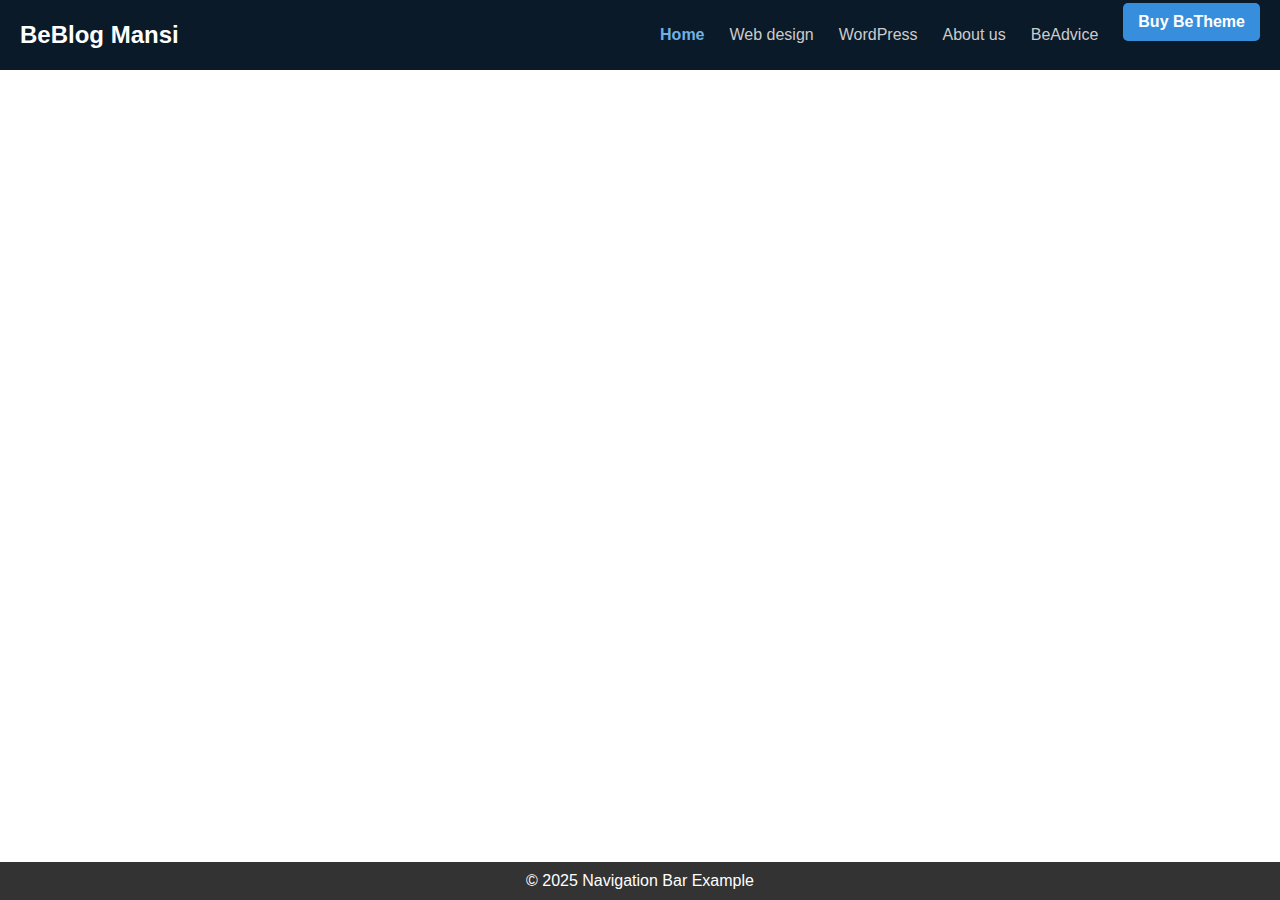
<file: Empower_her_course/Assignments/index.html>
<!DOCTYPE html>
<html lang="en">
<head>
    <meta charset="UTF-8">
    <meta name="viewport" content="width=device-width, initial-scale=1.0">
    <title>Simple Navigation Bar</title>
    
    <style>
        * {
            font-family: Arial, sans-serif;
            box-sizing: border-box;
            margin: 0;
            padding: 0;
        }

        #header, footer {
            margin-bottom: 0;
        }

        #header {
            background-color: #0b1a28;
            color: white;
            display: flex;
            justify-content: space-between;
            align-items: center;
            padding: 0 20px;
            height: 70px;
        }

        #header nav ul {
            list-style: none;
            display: flex;
        }

        #header nav ul li {
            margin-left: 25px; 
        }

        .logo {
            font-size: 24px;
            font-weight: bold;
        }

        .nav-link {
            text-decoration: none;
            color: #cccccc;
            font-size: 16px;
            padding: 23px 0;
            display: block;
        }

        .nav-link:hover {
            color: white;
        }

        #header nav ul li:first-child .nav-link {
            color: #6fb2e3;
            font-weight: bold;
        }

        .buy-theme {
            background-color: #378edc;
            color: white;
            padding: 10px 15px;
            border-radius: 5px;
            font-weight: bold;
            padding-top: 10px; 
            padding-bottom: 10px;
        }

        .buy-theme:hover {
            background-color: #2a6db0;
            color: white;
        }

        footer {
            background-color: #333;
            color: white;
            text-align: center;
            padding: 10px;
            position: fixed;
            bottom: 0;
            width: 100%;
        }
    </style>
</head>
<body>

    <header id="header">
        <div class="logo">BeBlog Mansi</div>
        <nav>
            <ul>
                <li class="nav-item"><a href="#" class="nav-link">Home</a></li>
                <li class="nav-item"><a href="#" class="nav-link">Web design</a></li>
                <li class="nav-item"><a href="#" class="nav-link">WordPress</a></li>
                <li class="nav-item"><a href="#" class="nav-link">About us</a></li>
                <li class="nav-item"><a href="#" class="nav-link">BeAdvice</a></li>
                <li class="nav-item"><a href="#" class="nav-link buy-theme">Buy BeTheme</a></li>
            </ul>
        </nav>
    </header>

    <!-- <main style="padding: 20px 20px 50px;">
        <h1>Content Area</h1>
        <p>This is where the main content of the page would go.</p>
    </main> -->

    <footer>
        <p>&copy; 2025 Navigation Bar Example</p>
    </footer>

</body>
</html>
</file>
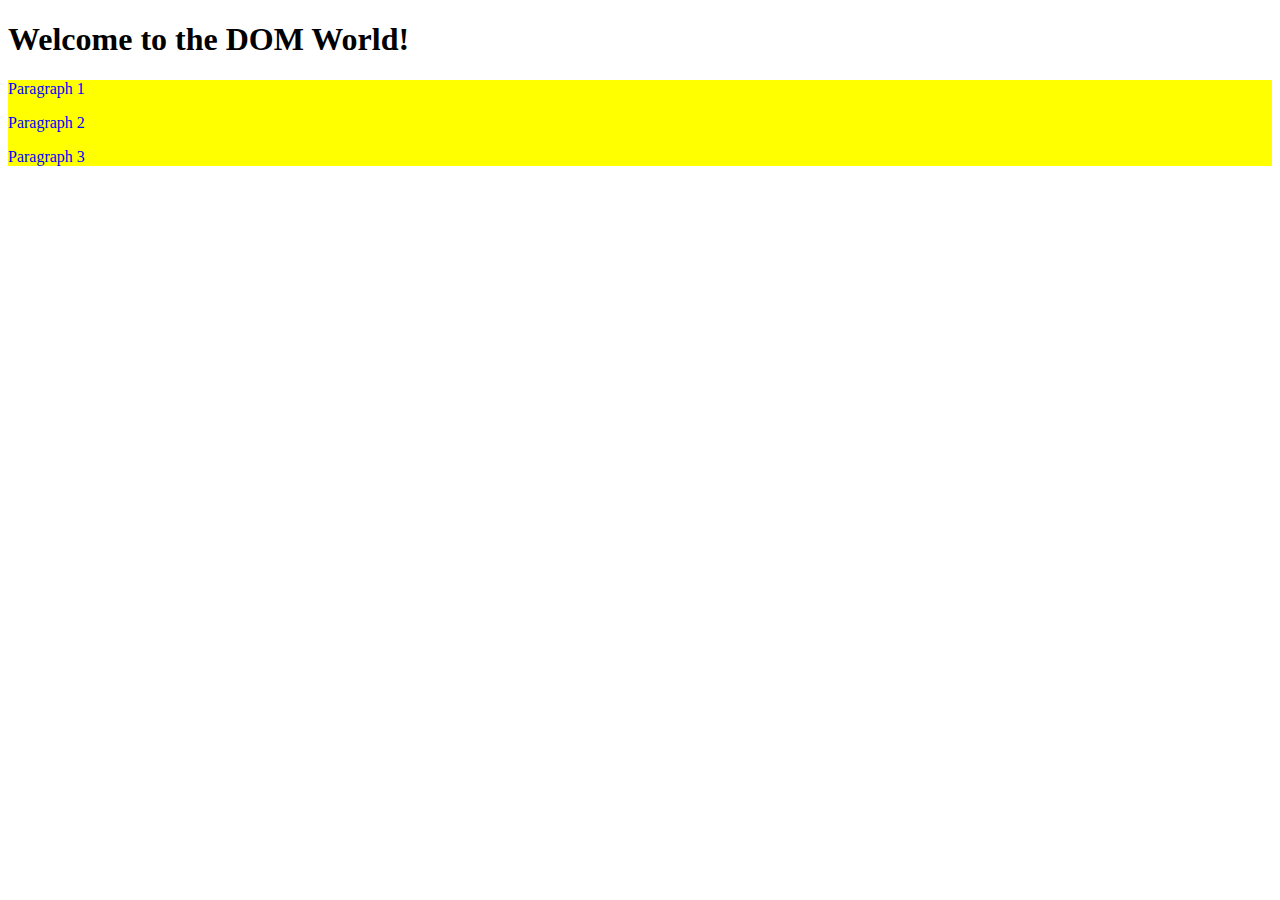
<file: Empower_her_course/Empower_her_course/Dom/Q11/index.html>
<!DOCTYPE html>
<html lang="en">
<head>
    <meta charset="UTF-8">
    <meta name="viewport" content="width=device-width, initial-scale=1.0">
    <title>DOM Navigation</title>
</head>
<body>
    <h1 id="main-title">Original Title</h1>

    <div class="container">
        <p>Paragraph 1</p>
        <p>Paragraph 2</p>
        <p>Paragraph 3</p>
    </div>

    <script src="main.js"></script>
</body>
</html>
</file>
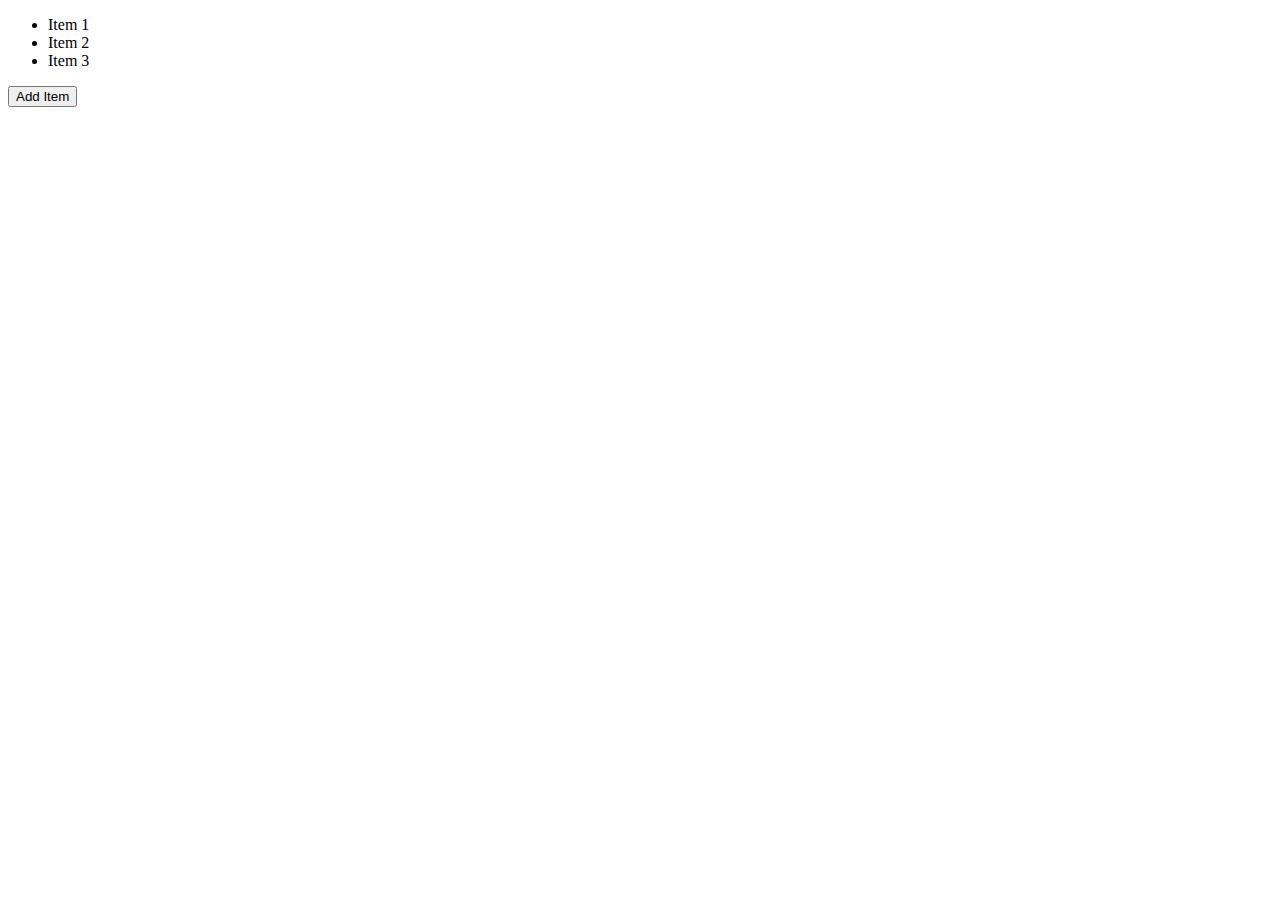
<file: Empower_her_course/Empower_her_course/Dom/Q12/index.html>
<!DOCTYPE html>
<html lang="en">
<head>
    <meta charset="UTF-8">
    <meta name="viewport" content="width=device-width, initial-scale=1.0">
    <title>Basic DOM Manipulation</title>
</head>
<body>
    <ul id="item-list">
        <li>Item 1</li>
        <li>Item 2</li>
        <li>Item 3</li>
    </ul>
    <button id="add-btn">Add Item</button>

    <script src="index.js"></script>
</body>
</html>
</file>
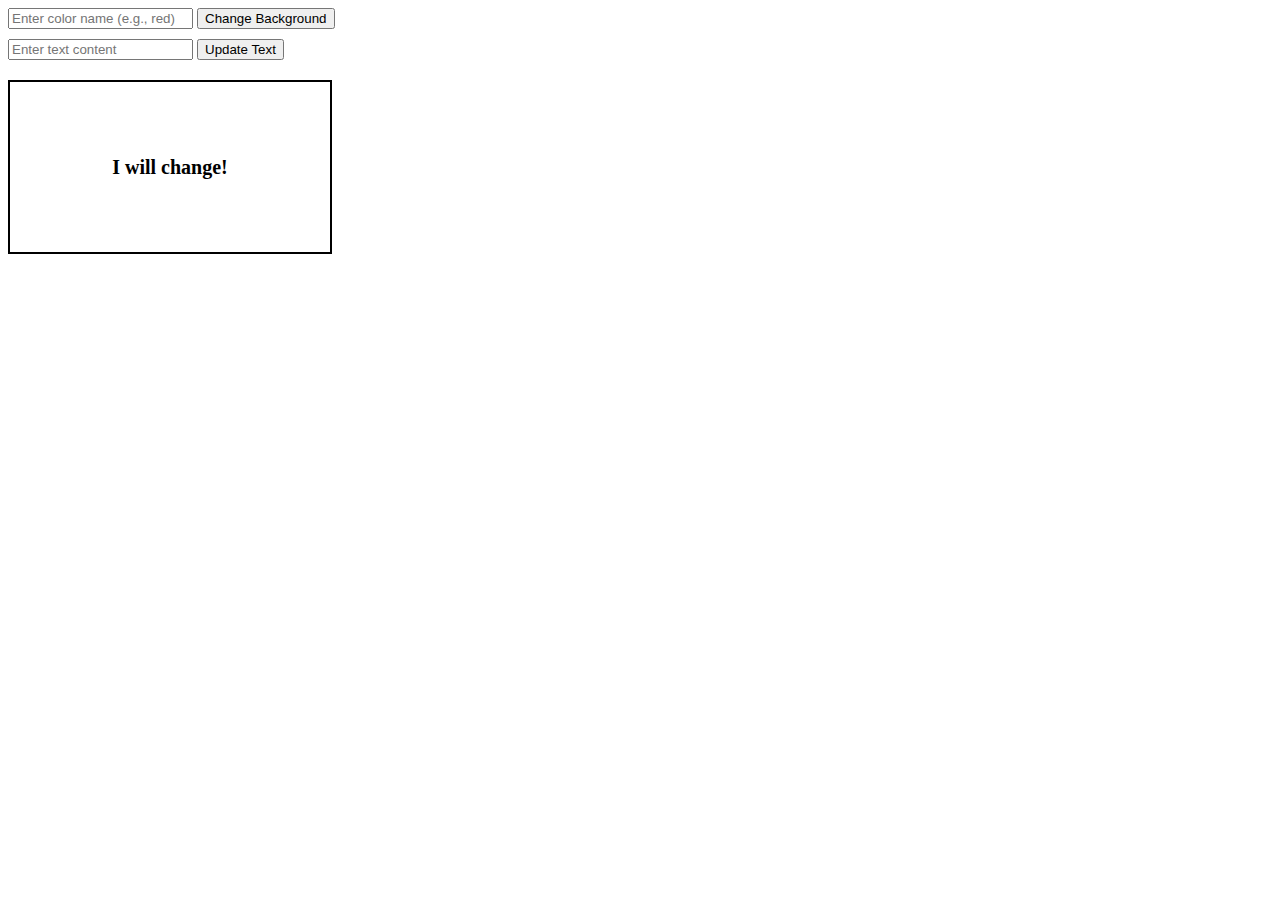
<file: Empower_her_course/Empower_her_course/Dom/Q13/index.html>
<!DOCTYPE html>
<html lang="en">
<head>
    <meta charset="UTF-8">
    <meta name="viewport" content="width=device-width, initial-scale=1.0">
    <title>Interactive DOM Manipulation</title>
    <style>
        /* Basic styling to make it look decent */
        #target-div {
            width: 300px;
            height: 150px;
            border: 2px solid black;
            display: flex;
            align-items: center;
            justify-content: center;
            margin-top: 20px;
            font-size: 20px;
            font-weight: bold;
            text-align: center;
            padding: 10px;
        }
        .controls {
            margin-bottom: 10px;
        }
    </style>
</head>
<body>

    <div class="controls">
        <input type="text" id="color-input" placeholder="Enter color name (e.g., red)">
        <button id="bg-btn">Change Background</button>
    </div>

    <div class="controls">
        <input type="text" id="text-input" placeholder="Enter text content">
        <button id="text-btn">Update Text</button>
    </div>

    <div id="target-div">I will change!</div>

    <script src="index.js"></script>
</body>
</html>
</file>
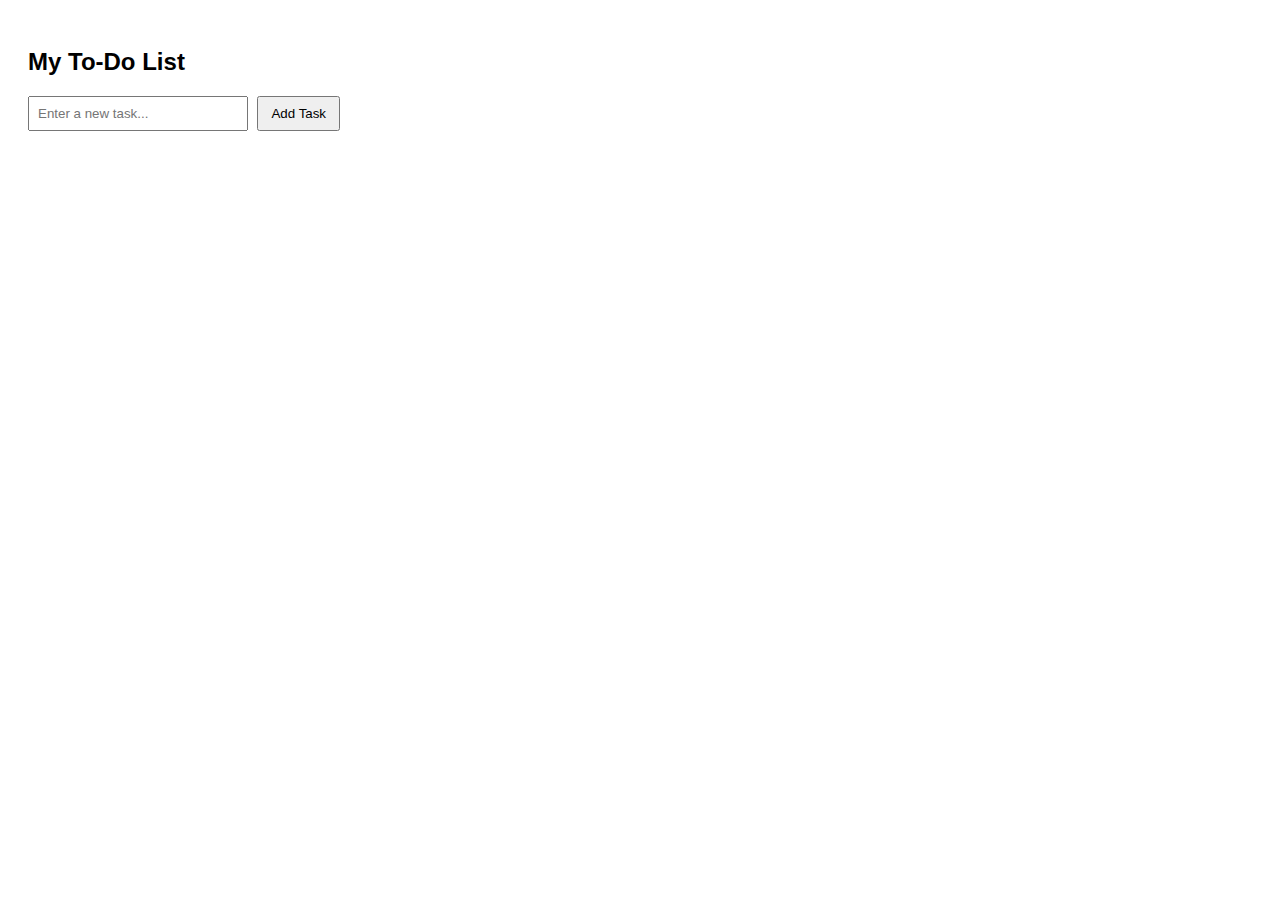
<file: Empower_her_course/Empower_her_course/Dom/Q15/index.html>
<!DOCTYPE html>
<html lang="en">
<head>
    <meta charset="UTF-8">
    <meta name="viewport" content="width=device-width, initial-scale=1.0">
    <title>Dynamic To-Do List</title>
    <style>
        body { font-family: sans-serif; padding: 20px; }
        input { padding: 8px; width: 200px; }
        button { padding: 8px 12px; cursor: pointer; margin-left: 5px; }
        
        ul { list-style-type: none; padding: 0; }
        
        li {
            background: #f4f4f4;
            margin: 5px 0;
            padding: 10px;
            display: flex;
            justify-content: space-between;
            align-items: center;
            border: 1px solid #ddd;
        }

        /* Class for completed task */
        .task-text.completed {
            text-decoration: line-through;
            color: gray;
        }

        .btn-group { display: flex; gap: 5px; }
        .del-btn { background-color: #ff4d4d; color: white; border: none; }
        .done-btn { background-color: #4caf50; color: white; border: none; }
    </style>
</head>
<body>

    <h2>My To-Do List</h2>
    
    <div>
        <input type="text" id="task-input" placeholder="Enter a new task...">
        <button id="add-btn">Add Task</button>
    </div>

    <ul id="task-list">
        </ul>

    <script src="index.js"></script>
</body>
</html>
</file>
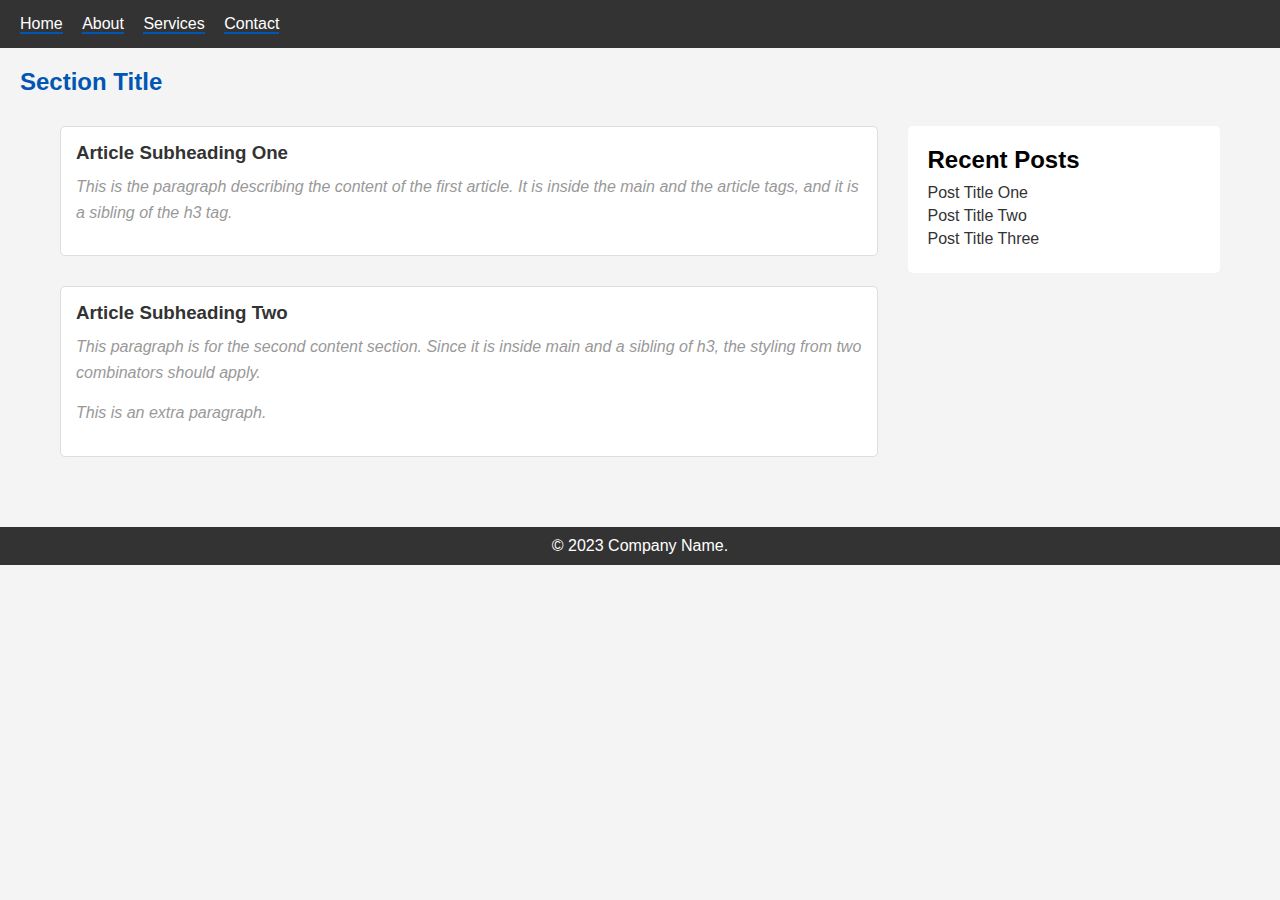
<file: Empower_her_course/Assignments/index2.html>
<!DOCTYPE html>
<html lang="en">
<head>
    <meta charset="UTF-8">
    <meta name="viewport" content="width=device-width, initial-scale=1.0">
    <title>CSS Combinator Challenge</title>
    
    <style>
        /* Base Reset */
        * {
            box-sizing: border-box;
            margin: 0;
            padding: 0;
            font-family: Arial, sans-serif;
        }

        /* Basic Layout Structure */
        body {
            background-color: #f4f4f4;
        }

        nav {
            background-color: #333;
            padding: 10px 20px;
        }

        /* 1. Descendant Combinator: Target all p inside main */
        main p {
            font-size: 16px;
            line-height: 1.6;
            color: #555555; /* <your_choice> */
            margin-bottom: 15px;
        }

        /* 2. Child Combinator: Style only direct li children inside ul in nav */
        nav > ul > li {
            display: inline;
            margin-right: 15px;
            border-bottom: 2px solid #0056b3; /* <your_choice> */
        }
        
        /* Styling for nav links */
        nav a {
            color: white;
            text-decoration: none;
            padding: 5px 0;
            display: inline-block;
        }

        /* 3. Adjacent Sibling Combinator: Target h2 immediately after nav */
        nav + h2 {
            color: #0056b3; /* <your_choice> */
            font-size: 24px;
            margin: 20px 20px 10px 20px;
        }

        /* 4. General Sibling Combinator: Style all p that are siblings of h3 inside articles */
        article h3 ~ p {
            font-style: italic;
            color: #999999; /* <soft_tone> */
        }
        
        /* Main content layout */
        main {
            display: flex;
            padding: 20px;
            max-width: 1200px;
            margin: auto;
        }

        .content-area {
            flex: 3;
            padding-right: 30px;
        }

        aside {
            flex: 1;
            background-color: white;
            padding: 20px;
            border-radius: 5px;
            height: fit-content;
        }

        aside h2 {
            margin-bottom: 10px;
        }
        
        aside ul {
            list-style: none;
        }

        aside li {
            margin-bottom: 5px;
            color: #333;
        }

        article {
            margin-bottom: 30px;
            padding: 15px;
            border: 1px solid #ddd;
            background-color: white;
            border-radius: 5px;
        }

        article h3 {
            margin-bottom: 10px;
            color: #333;
        }
        
        footer {
            background-color: #333;
            color: white;
            text-align: center;
            padding: 10px;
            margin-top: 20px;
        }

    </style>
</head>
<body>

    <nav>
        <ul>
            <li><a href="#">Home</a></li>
            <li><a href="#">About</a></li>
            <li><a href="#">Services</a></li>
            <li><a href="#">Contact</a></li>
        </ul>
    </nav>
    
    <h2>Section Title</h2> 

    <main>
        <div class="content-area">
            
            <article>
                <h3>Article Subheading One</h3>
                <p>This is the paragraph describing the content of the first article. It is inside the main and the article tags, and it is a sibling of the h3 tag.</p>
            </article>

            <article>
                <h3>Article Subheading Two</h3>
                <p>This paragraph is for the second content section. Since it is inside main and a sibling of h3, the styling from two combinators should apply.</p>
                <p>This is an extra paragraph.</p>
            </article>
            
        </div>

        <aside>
            <h2>Recent Posts</h2>
            <ul>
                <li>Post Title One</li>
                <li>Post Title Two</li>
                <li>Post Title Three</li>
            </ul>
        </aside>
    </main>

    <footer>
        <p>© 2023 Company Name.</p>
    </footer>

</body>
</html>
</file>
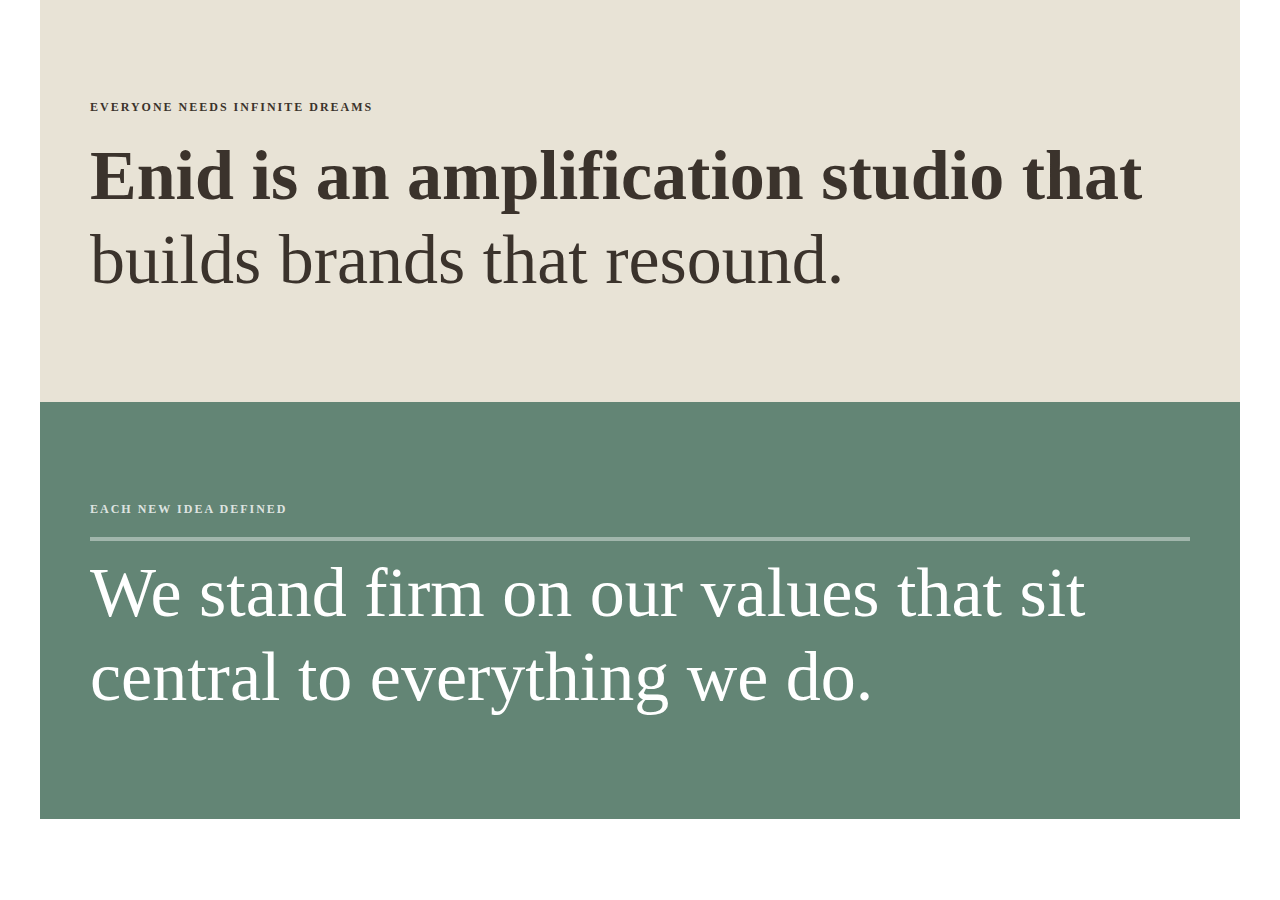
<file: Empower_her_course/Assignments/layout.html>
<!DOCTYPE html>
<html lang="en">
<head>
    <meta charset="UTF-8">
    <meta name="viewport" content="width=device-width, initial-scale=1.0">
    <title>Selector Challenge - Enid Layout</title>
    
    <style>
        * {
            box-sizing: border-box; 
            margin: 0;
            padding: 0;
            font-family: serif; 
        }

        #block-one, #block-two {
            width: 100%; 
            max-width: 1200px;
            margin: 0 auto;
            line-height: 1.2;
            padding: 100px 50px;
        }

        #block-one {
            background-color: #e8e3d6;
            color: #3b332c;
        }

        #block-two {
            background-color: #638575;
            color: white;
        }

        .small-header {
            font-size: 12px;
            font-weight: bold;
            margin-bottom: 20px;
            letter-spacing: 2px;
            text-transform: uppercase;
        }

        .main-text {
            font-size: 70px;
            font-weight: 400;
        }

        #block-one .main-text::first-line {
            font-weight: 700;
        }

        .divider {
            border-top: 2px solid rgba(255, 255, 255, 0.4);
            border-bottom: 2px solid rgba(255, 255, 255, 0.4);
            height: 1px;
            margin: 10px 0;
        }

        #block-two .small-header {
            color: rgba(255, 255, 255, 0.8);
        }

    </style>
</head>
<body>

    <div id="block-one">
        <p class="small-header">Everyone Needs Infinite Dreams</p>
        <h1 class="main-text">Enid is an amplification studio that builds brands that resound.</h1>
    </div>

    <div id="block-two">
        <p class="small-header">Each New Idea Defined</p>
        <div class="divider"></div>
        <h2 class="main-text">We stand firm on our values that sit central to everything we do.</h2>
    </div>

</body>
</html>
</file>
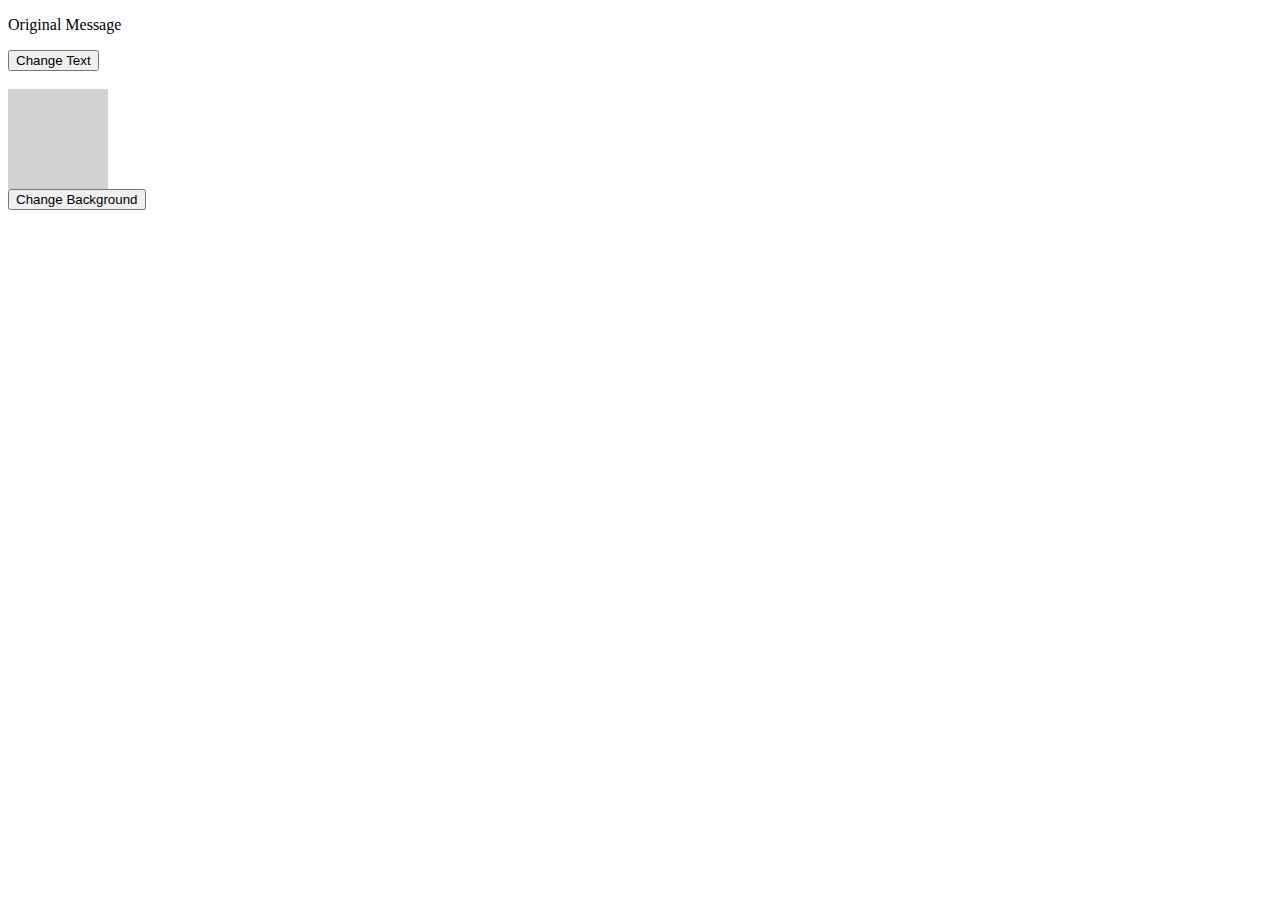
<file: Empower_her_course/Empower_her_course/Dom/Q14.html>
<!DOCTYPE html>
<html lang="en">
<head>
  <meta charset="UTF-8">
  <meta name="viewport" content="width=device-width, initial-scale=1.0">
  <title>Debugging Task</title>
</head>
<body>
  <p id="message">Original Message</p>
  <button id="textButton">Change Text</button>
  <br><br>
  <div id="box" style="width: 100px; height: 100px; background-color: lightgray;"></div>
  <button id="colorButton">Change Background</button>

  <script>
    // Fixed: Corrected selector ID from '#massage' to '#message'
    const para = document.querySelector('#message');

    // Fixed: Changed getElementByName to getElementById (Element has ID, not Name)
    const textButton = document.getElementById('textButton');

    // Fixed: Changed incorrect method 'addClickEventListener' to 'addEventListener'
    textButton.addEventListener('click', () => {
      // Fixed: Changed incorrect property 'contentText' to 'textContent'
      para.textContent = 'New Message';
    });

    const box = document.getElementById('box');
    const colorButton = document.getElementById('colorButton');

    colorButton.addEventListener('click', () => {
      // Fixed: Corrected typo 'styl' to 'style'
      box.style.backgroundColor = 'blue';
    });
  </script>
</body>
</html>
</file>
